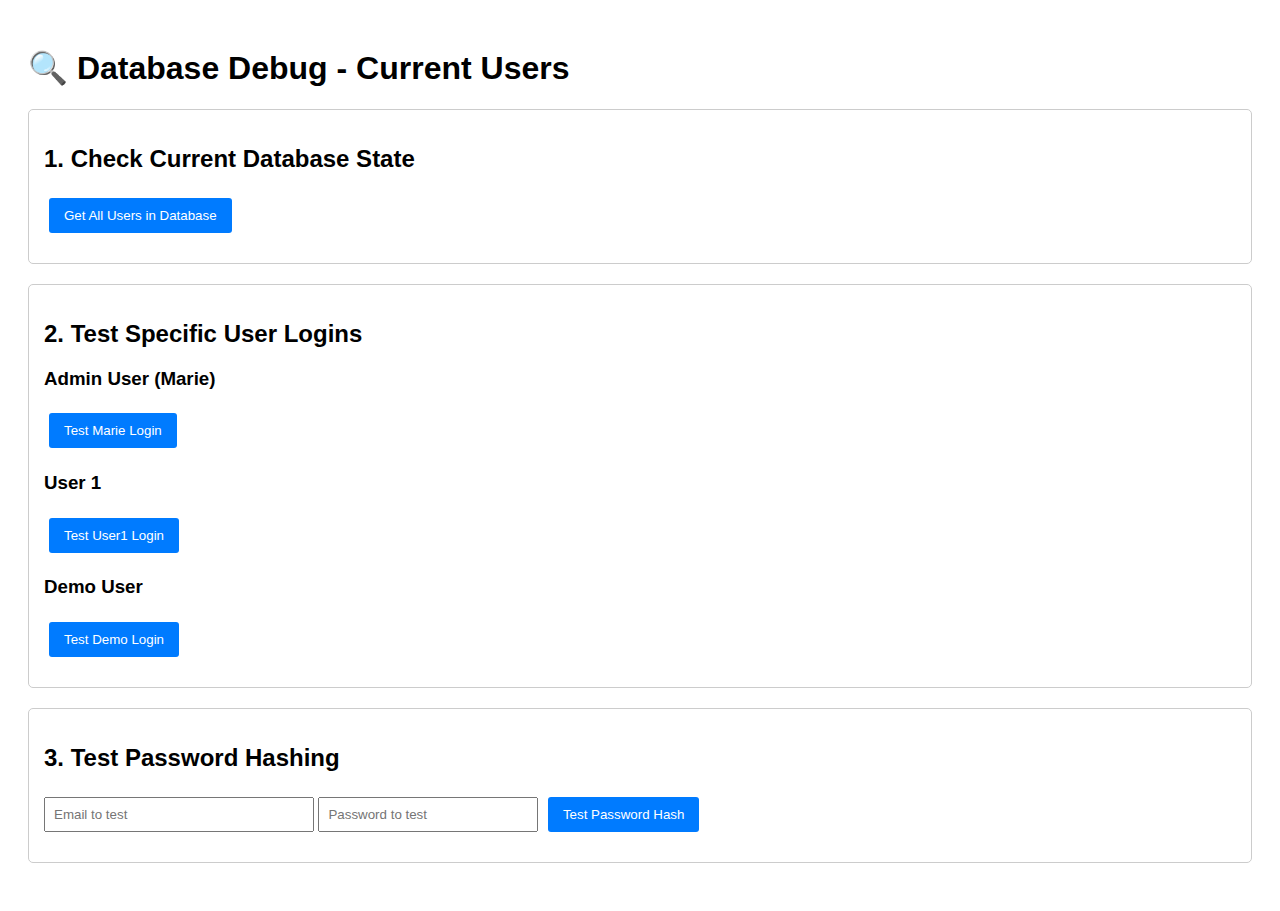
<file: debug-database.html>
<!DOCTYPE html>
<html>
<head>
    <title>Database Debug - Check Current Users</title>
    <style>
        body { font-family: Arial, sans-serif; padding: 20px; }
        .section { margin: 20px 0; padding: 15px; border: 1px solid #ccc; border-radius: 5px; }
        pre { background: #f5f5f5; padding: 10px; border-radius: 3px; overflow-x: auto; }
        button { padding: 10px 15px; margin: 5px; background: #007bff; color: white; border: none; border-radius: 3px; cursor: pointer; }
        button:hover { background: #0056b3; }
        .result { margin-top: 10px; }
        .success { color: green; }
        .error { color: red; }
    </style>
</head>
<body>
    <h1>🔍 Database Debug - Current Users</h1>

    <div class="section">
        <h2>1. Check Current Database State</h2>
        <button onclick="checkDatabase()">Get All Users in Database</button>
        <div id="database-result" class="result"></div>
    </div>

    <div class="section">
        <h2>2. Test Specific User Logins</h2>
        
        <h3>Admin User (Marie)</h3>
        <button onclick="testLogin('marie@bravethingsbooks.com', 'admin123')">Test Marie Login</button>
        <div id="marie-result" class="result"></div>
        
        <h3>User 1</h3>
        <button onclick="testLogin('user1@bravethingslab.com', 'user123')">Test User1 Login</button>
        <div id="user1-result" class="result"></div>
        
        <h3>Demo User</h3>
        <button onclick="testLogin('demo@example.com', 'demo123')">Test Demo Login</button>
        <div id="demo-result" class="result"></div>
    </div>

    <div class="section">
        <h2>3. Test Password Hashing</h2>
        <input type="email" id="test-email" placeholder="Email to test" style="padding: 8px; width: 250px;" />
        <input type="password" id="test-password" placeholder="Password to test" style="padding: 8px; width: 200px;" />
        <button onclick="testPassword()">Test Password Hash</button>
        <div id="password-result" class="result"></div>
    </div>

    <script>
        async function checkDatabase() {
            try {
                const response = await fetch('/api/auth/debug');
                const data = await response.json();
                
                document.getElementById('database-result').innerHTML = 
                    '<h4>Database State:</h4><pre>' + JSON.stringify(data, null, 2) + '</pre>';
                
                if (data.users && data.users.length > 0) {
                    document.getElementById('database-result').innerHTML += 
                        '<div class="success">✅ Found ' + data.users.length + ' users in database</div>';
                } else {
                    document.getElementById('database-result').innerHTML += 
                        '<div class="error">❌ No users found in database!</div>';
                }
            } catch (error) {
                document.getElementById('database-result').innerHTML = 
                    '<div class="error">Error: ' + error.message + '</div>';
            }
        }

        async function testLogin(email, password) {
            try {
                const response = await fetch('/api/auth/login', {
                    method: 'POST',
                    headers: {
                        'Content-Type': 'application/json'
                    },
                    body: JSON.stringify({ email, password })
                });
                
                const data = await response.json();
                
                const resultId = email.includes('marie') ? 'marie-result' : 
                                email.includes('user1') ? 'user1-result' : 'demo-result';
                
                if (data.success) {
                    document.getElementById(resultId).innerHTML = 
                        '<div class="success">✅ Login successful!</div>' +
                        '<pre>' + JSON.stringify(data, null, 2) + '</pre>';
                } else {
                    document.getElementById(resultId).innerHTML = 
                        '<div class="error">❌ Login failed: ' + data.error + '</div>';
                }
            } catch (error) {
                const resultId = email.includes('marie') ? 'marie-result' : 
                                email.includes('user1') ? 'user1-result' : 'demo-result';
                document.getElementById(resultId).innerHTML = 
                    '<div class="error">Error: ' + error.message + '</div>';
            }
        }

        async function testPassword() {
            const email = document.getElementById('test-email').value;
            const password = document.getElementById('test-password').value;
            
            if (!password) {
                document.getElementById('password-result').innerHTML = 
                    '<div class="error">Please enter a password to test</div>';
                return;
            }
            
            try {
                const response = await fetch('/api/auth/test-password', {
                    method: 'POST',
                    headers: {
                        'Content-Type': 'application/json'
                    },
                    body: JSON.stringify({ password, email })
                });
                
                const data = await response.json();
                
                document.getElementById('password-result').innerHTML = 
                    '<h4>Password Test Results:</h4><pre>' + JSON.stringify(data, null, 2) + '</pre>';
                    
            } catch (error) {
                document.getElementById('password-result').innerHTML = 
                    '<div class="error">Error: ' + error.message + '</div>';
            }
        }
    </script>
</body>
</html>
</file>
